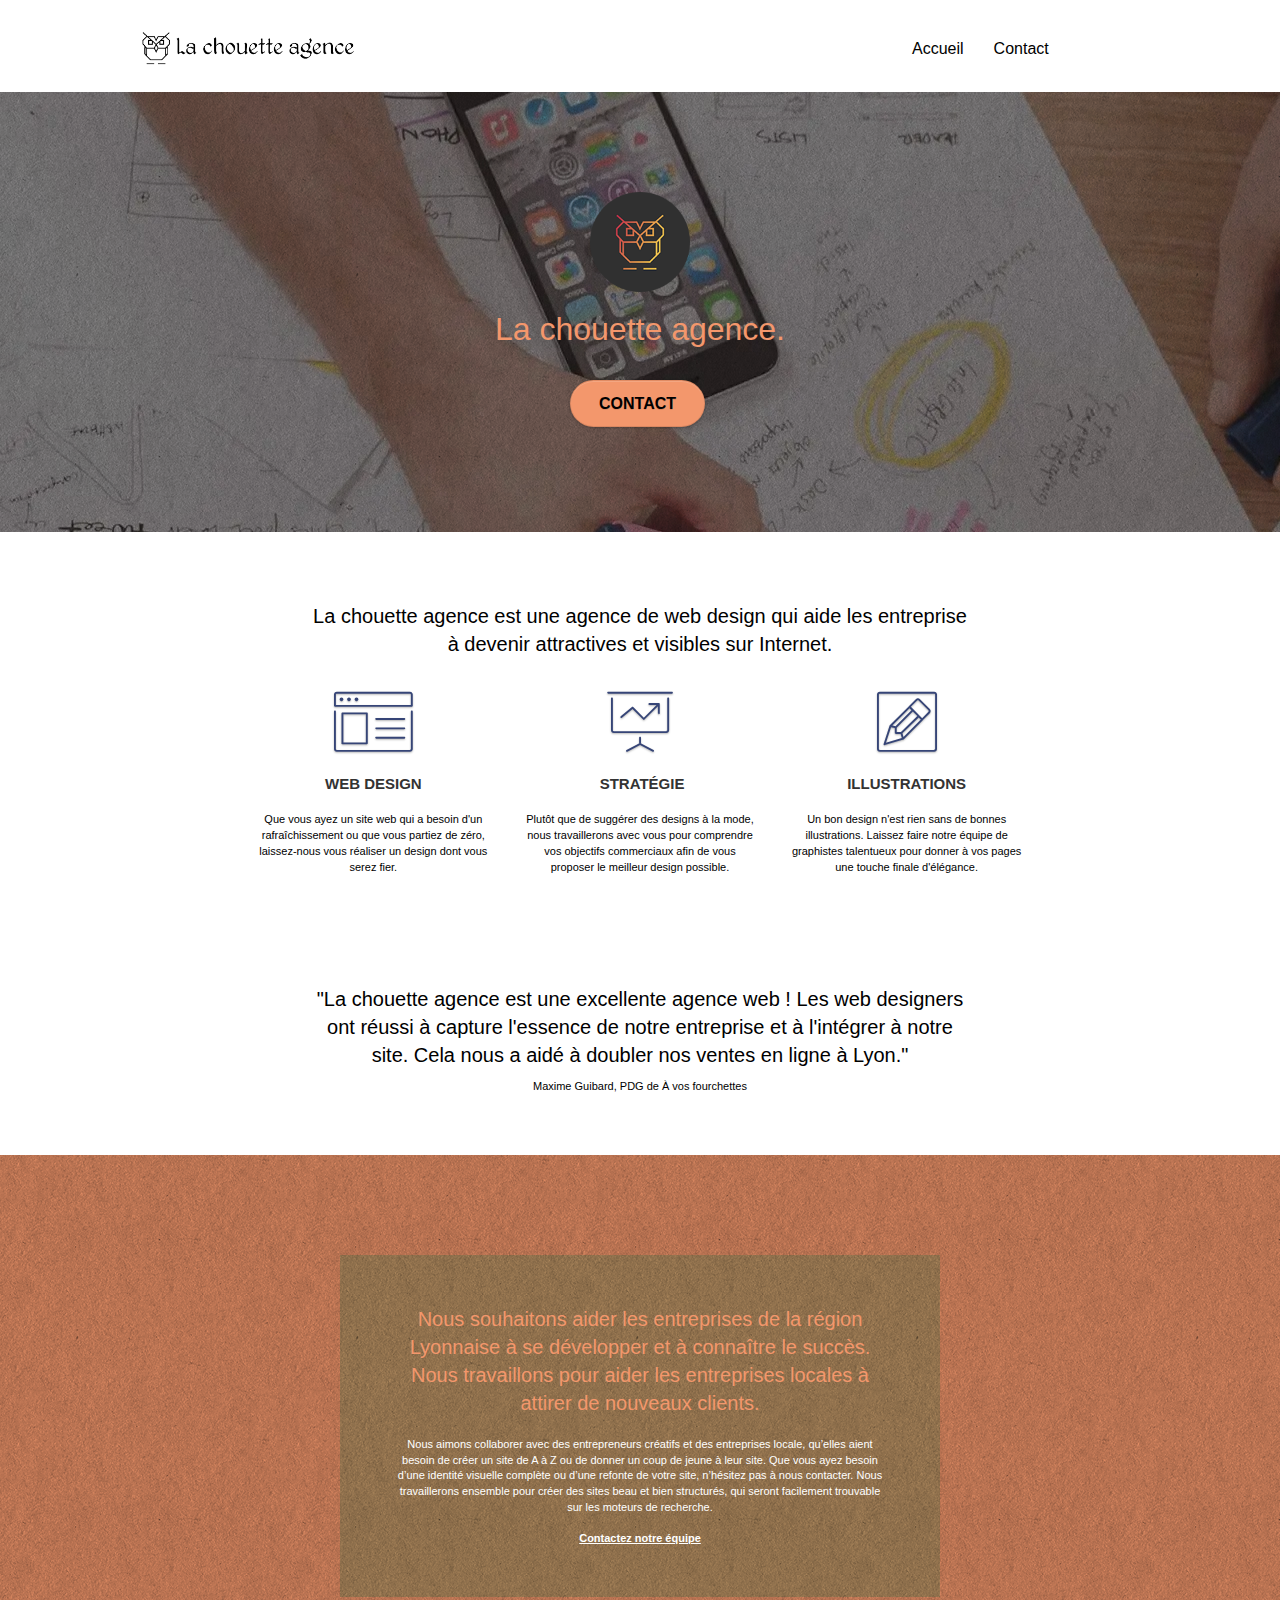
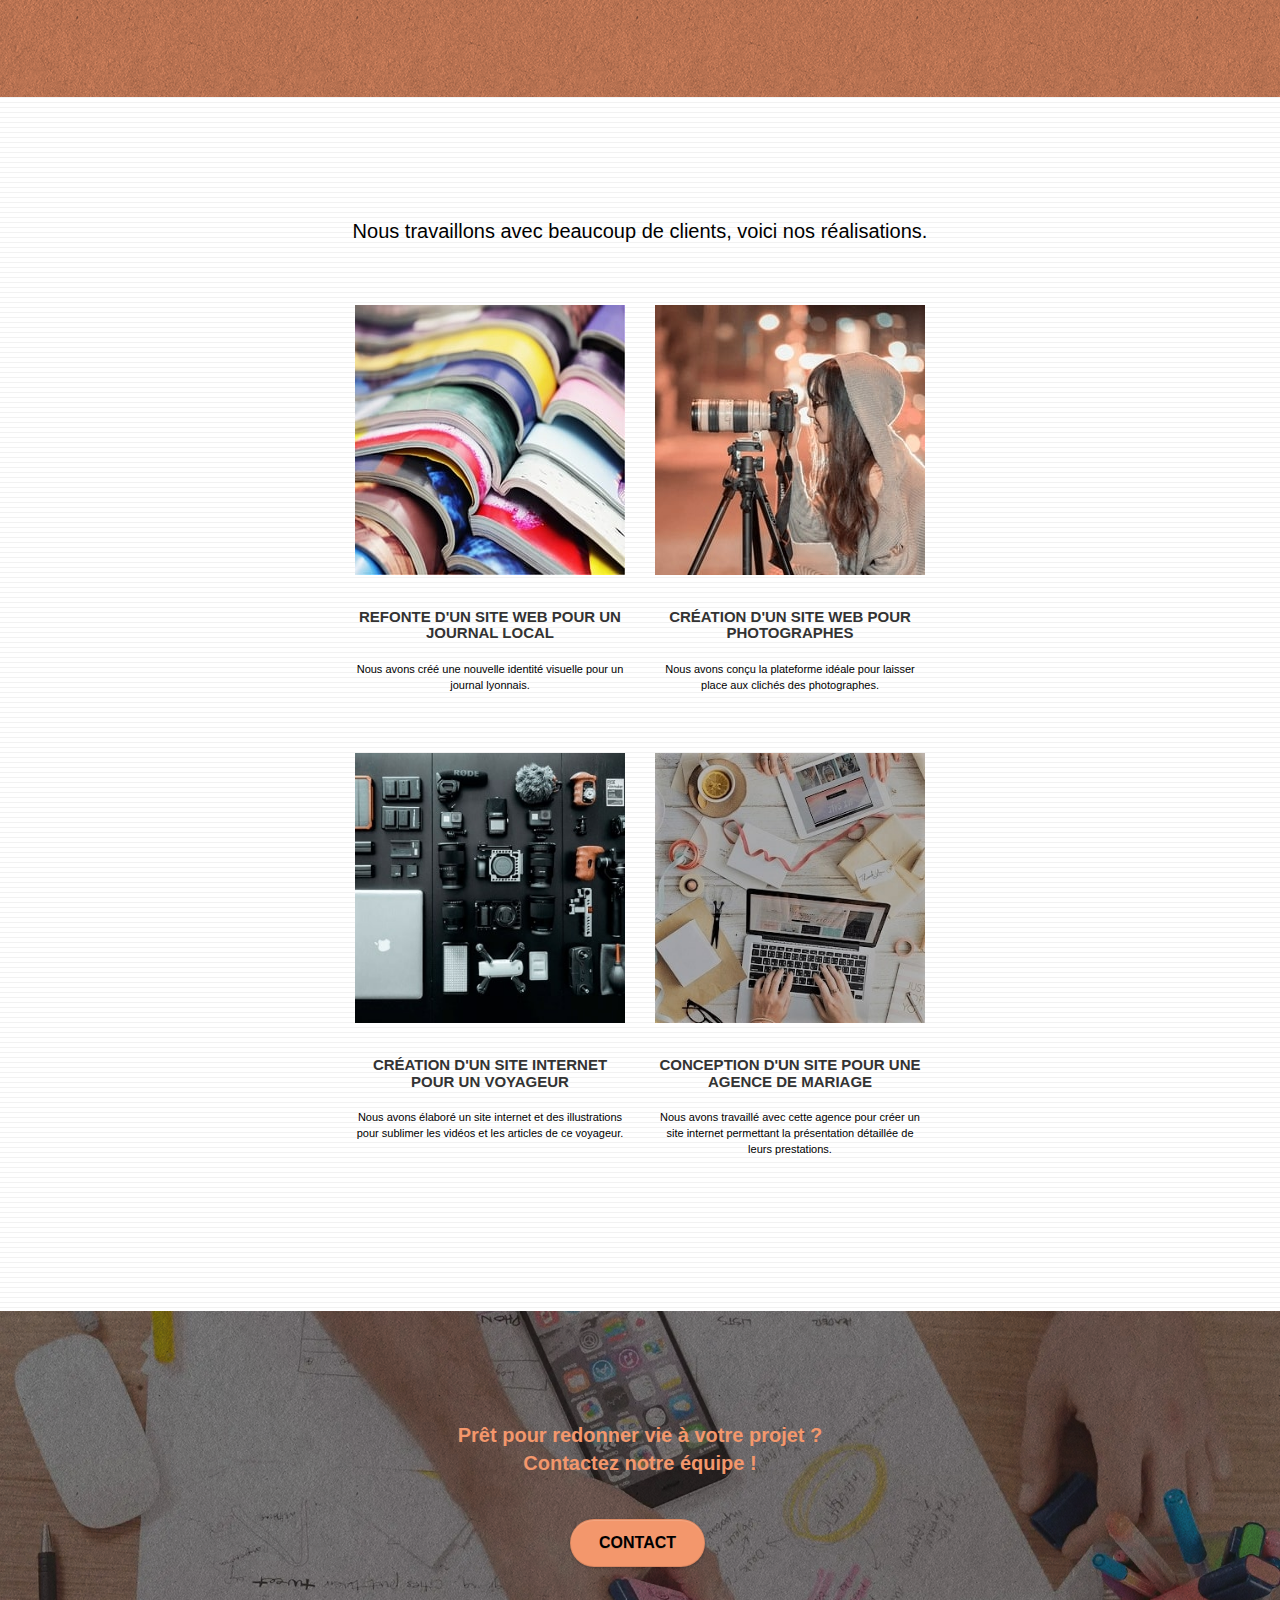
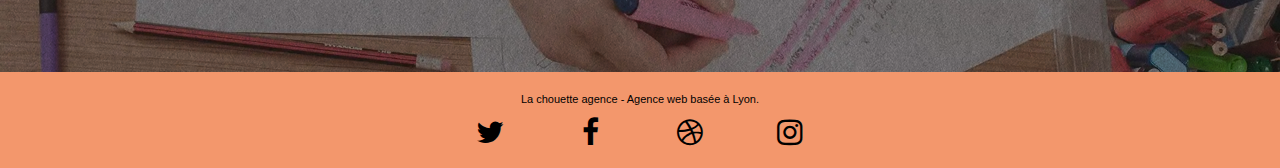
<file: index.html>
<!doctype html>
<html lang="fr">
<head>
    <meta charset="utf-8">
    <meta name="description" content="La Chouette Agence - Agence de web desgin basé à Lyon">
    <meta name="viewport" content="width=device-width, initial-scale=1.0, viewport-fit=cover">
    <link rel="shortcut icon" type="image/png" href="favicon.jpg">
    
	<link rel="stylesheet" type="text/css" href="./css/bootstrap.css">
	<link rel="stylesheet" type="text/css" href="style.min.css">
	<link rel="stylesheet" type="text/css" href="./css/font-awesome.css">
	<link rel="stylesheet" type="text/css" href="./css/et-line.css">
	
    
	<script src="./js/jquery-2.1.0.js" defer></script>
	<script src="./js/bootstrap.js" defer></script>
	<script src="./js/blocs.js" defer></script>
	<script src="./js/jquery.touchSwipe.js" defer></script>
	<script src="./js/gmaps.js" defer></script>

    <title>La Chouette Agence/Accueil</title>

    
<!-- Analytics -->
 
<!-- Analytics END -->
    
</head>
<body>
<!-- Principal conteneur -->
<div class="page-container">
    
<!-- bloc-0 -->
<header>
<div class="bloc bgc-white l-bloc " id="bloc-0">
	<div class="container bloc-sm">

		<nav class="navbar row">
			<div class="navbar-header">
				<a class="navbar-brand" href="index.html"><img src="img/la-chouette-agence.png" alt="paris web design logo agence web meilleure agence" height="40" /></a>
				<button aria-label="menu" id="nav-toggle" type="button" class="ui-navbar-toggle navbar-toggle" data-toggle="collapse" data-target=".navbar-1">
					<span class="sr-only">Toggle navigation</span><span class="icon-bar"></span><span class="icon-bar"></span><span class="icon-bar"></span>
				</button>
			</div>
			<div class="collapse navbar-collapse navbar-1 special-dropdown-nav">
				<ul class="site-navigation nav navbar-nav">
					<li>
						<a href="index.html">Accueil</a>
					</li>
					<li>
					</li>
					<li>
						<a href="page2.html">Contact</a>
					</li>
				</ul>
			</div>
		</nav>
	</div>
</div>
</header>
<!-- bloc-0 END -->

<main>
<!-- bloc-1-presentation -->
<div class="bloc bgc-dark-slate-blue bg-banniere d-bloc bg-t-edge bloc-bg-texture texture-paper b-parallax" id="bloc-1-hero">
	<div class="container bloc-lg">
		<div class="row tight-width-whitespace">
			<div class="col-sm-12">
				<img src="img/logo.png" class="center-block image-resize-mode" width="100" alt="La chouette agence, agence web paris, création logo paris" />
				<h1 class="text-center hero-bloc-text tc-white ">
					La chouette agence.
				</h1>
				<div class="text-center">
					<a href="page2.html" class="btn btn-lg btn-clean btn-rd cta-hero btn-atomic-tangerine" id="cta-hero">Contact</a>
				</div>
			</div>
		</div>
	</div>
</div>
<!-- bloc-1-presentation END -->

<!-- bloc-2-services -->
<div class="bloc bgc-white l-bloc" id="bloc-2-services">
	<div class="container bloc-md">
		<div class="row">
			<div class="col-sm-12 text-center">
				<h2>La chouette agence est une agence de web design qui aide les entreprise<br> à devenir attractives et visibles sur Internet.</h2>
			</div>
		</div>
		<div class="row voffset-lg med-width-whitespace">
			<div class="col-sm-4">
				<div class="text-center">
					<span class="et-icon-browser sm-shadow icon-dark-slate-blue icons icon-lg"></span>
				</div>
				<h3 class="mg-md text-center">
					Web design
				</h3>
				<p class="text-center ">
					Que vous ayez un site web qui a besoin d'un rafraîchissement ou que vous partiez de zéro, laissez-nous vous réaliser un design dont vous serez fier.
				</p>
			</div>
			<div class="col-sm-4">
				<div class="text-center">
					<span class="et-icon-presentation sm-shadow icon-dark-slate-blue icons icon-lg"></span>
				</div>
				<h3 class="mg-md text-center">
					&nbsp;Stratégie
				</h3>
				<p class="text-center ">
					Plutôt que de suggérer des designs à la mode, nous travaillerons avec vous pour comprendre vos objectifs commerciaux afin de vous proposer le meilleur design possible.<br>
				</p>
			</div>
			<div class="col-sm-4">
				<div class="text-center">
					<span class="et-icon-edit sm-shadow icon-dark-slate-blue icons icon-lg"></span>
				</div>
				<h3 class="mg-md text-center">
					Illustrations
				</h3>
				<p class="text-center ">
					Un bon design n'est rien sans de bonnes illustrations. Laissez faire notre équipe de graphistes talentueux pour donner à vos pages une touche finale d'élégance.
				</p>
			</div>
		</div>
		<div class="row voffset-lg voffset">
			<div class="col-xs-12 col-md-8 col-md-offset-2 text-center">
				<h2>"La chouette agence est une excellente agence web !
					Les web designers ont réussi à capture l'essence de
					notre entreprise et à l'intégrer à notre site.
					Cela nous a aidé à doubler nos ventes en ligne à Lyon."</h2>
				<p>Maxime Guibard, PDG de À vos fourchettes</p>
			</div>
		</div>
	</div>
</div>
<!-- bloc-2-services END -->

<!-- bloc-3-what-i-do -->
<div class="bloc tc-white bgc-atomic-tangerine bg-presentation d-bloc bloc-bg-texture texture-paper b-parallax" id="bloc-3-what-i-do">
	<div class="container bloc-lg">
		<div class="row tight-width-whitespace black-background">
			<div class="col-sm-12">
				<h2 class="mg-md text-center tc-white">
					Nous souhaitons aider les entreprises de la région Lyonnaise à se développer et à connaître le succès. Nous travaillons pour aider les entreprises locales à attirer de nouveaux clients.
				</h2>
				<p class="text-center white">
					Nous aimons collaborer avec des entrepreneurs créatifs et des entreprises locale, qu’elles aient besoin de créer un site de A à Z ou de donner un coup de jeune à leur site. Que vous ayez besoin d’une identité visuelle complète ou d’une refonte de votre site, n’hésitez pas à nous contacter. Nous travaillerons ensemble pour créer des sites beau et bien structurés, qui seront facilement trouvable sur les moteurs de recherche. <br><br><a class="ltc-white bold-link" href="page2.html">Contactez notre équipe</a><br>
				</p>
			</div>
		</div>
	</div>
</div>
<!-- bloc-3-what-i-do END -->

<!-- bloc-4-portfolio -->
<div class="bloc bgc-white bg-lines-h2-bg bg-repeat l-bloc" id="bloc-4-portfolio">
	<div class="container bloc-lg">
		<div class="row">
			<div class="col-sm-12 text-center">
				<h2>Nous travaillons avec beaucoup de clients, voici nos réalisations.</h2>
			</div>
		</div>
		<div class="row tight-width-whitespace portfolio-row">
			<div class="col-sm-6">
				<a href="#" data-lightbox="img/1.jpg" data-gallery-id="gallery-1" data-caption="Refonte d'un site web pour un journal local" data-frame="snapshot-lb"><img src="img/1.jpg" alt="Visuel de couvertures de journaux." class="img-responsive portfolio-thumb" /></a>
				<h3 class="mg-md text-center">
					Refonte d'un site web pour un journal local
				</h3>
				<p class="text-center">
					Nous avons créé une nouvelle identité visuelle pour un journal lyonnais.
				</p>
			</div>
			<div class="col-sm-6">
				<a href="#" data-lightbox="img/2.jpg" data-gallery-id="gallery-1" data-caption="Création d'un site web pour photographes" data-frame="snapshot-lb"><img src="img/2.jpg" class="img-responsive portfolio-thumb" alt="Visuel d'une femme en train de photographer de nuit." /></a>
				<h3 class="mg-md text-center">
					Création d'un site web pour photographes
				</h3>
				<p class="text-center">
					Nous avons conçu la plateforme idéale pour laisser place aux clichés des photographes.
				</p>
			</div>
		</div>
		<div class="row tight-width-whitespace portfolio-row">
			<div class="col-sm-6">
				<a href="#" data-lightbox="img/3.jpg" data-gallery-id="gallery-1" data-caption="Création d'un site internet pour un voyageur" data-frame="snapshot-lb"><img src="img/3.jpg" class="img-responsive portfolio-thumb" alt="Visuel de l'ensemble de l'équipement d'un voyageur."/></a>
				<h3 class="mg-md text-center">
					Création d'un site internet pour un voyageur
				</h3>
				<p class="text-center">
					Nous avons élaboré un site internet et des illustrations pour sublimer les vidéos et les articles de ce voyageur.
				</p>
			</div>
			<div class="col-sm-6">
				<a href="#" data-lightbox="img/4.jpg" data-gallery-id="gallery-1" data-caption="Conception d'un site pour une agence de mariage" data-frame="snapshot-lb"><img src="img/4.jpg" class="img-responsive portfolio-thumb" alt="Visuel d'une table de travail avec un ordinateur portable." /></a>
				<h3 class="mg-md text-center">
					Conception d'un site pour une agence de mariage
				</h3>
				<p class="text-center">
					Nous avons travaillé avec cette agence pour créer un site internet permettant la présentation détaillée de leurs prestations.
				</p>
			</div>
		</div>
	</div>
</div>
<!-- bloc-4-portfolio END -->

<!-- bloc-5-cta -->
<div class="bloc bgc-dark-slate-blue bg-banniere d-bloc bloc-bg-texture texture-paper" id="bloc-5-cta">
	<div class="container bloc-lg">
		<div class="row">
			<div class="col-sm-12 text-center">
				<h2 class="mg-md text-center tc-white">
					Prêt pour redonner vie à votre projet ?<br> Contactez notre équipe !
				</h2>
				<a href="page2.html" class="btn btn-atomic-tangerine btn-clean btn-rd btn-lg cta-hero">Contact</a>
			</div>
		</div>
	</div>
</div>
<!-- bloc-5-cta END -->
</main>

<!-- Footer - bloc-8 -->
<footer>
<div class="bloc bgc-atomic-tangerine d-bloc" id="bloc-8">
	<div class="container bloc-sm">
		<div class="row">
			<div class="col-sm-12">
				<p class="text-center black">
					La chouette agence - Agence web basée à Lyon.<br>
				</p>
				<div class="row row-no-gutters social">
					<div class="col-sm-3">
						<div class="text-center">
							<a class="social" aria-label="twitter" href="https://twitter.com/?lang=en"><span class="fa fa-twitter icon-md"></span></a>
						</div>
					</div>
					<div class="col-sm-3">
						<div class="text-center">
							<a class="social" aria-label="facebook" href="https://www.facebook.com/"><span class="fa fa-facebook icon-md"></span></a>
						</div>
					</div>
					<div class="col-sm-3">
						<div class="text-center">
							<a class="social" aria-label="dribbble" href="https://dribbble.com/"><span class="fa fa-dribbble icon-md"></span></a>
						</div>
					</div>
					<div class="col-sm-3">
						<div class="text-center">
							<a class="social" aria-label="instagram" href="https://www.instagram.com/"><span class="fa fa-instagram icon-md"></span></a>
						</div>
					</div>
			</div>
		</div>
	</div>
</div>
</div>
</footer>
<!-- Footer - bloc-8 END -->

</div>
<!-- Principal conteneur END -->
    

</body>
</html>
</file>
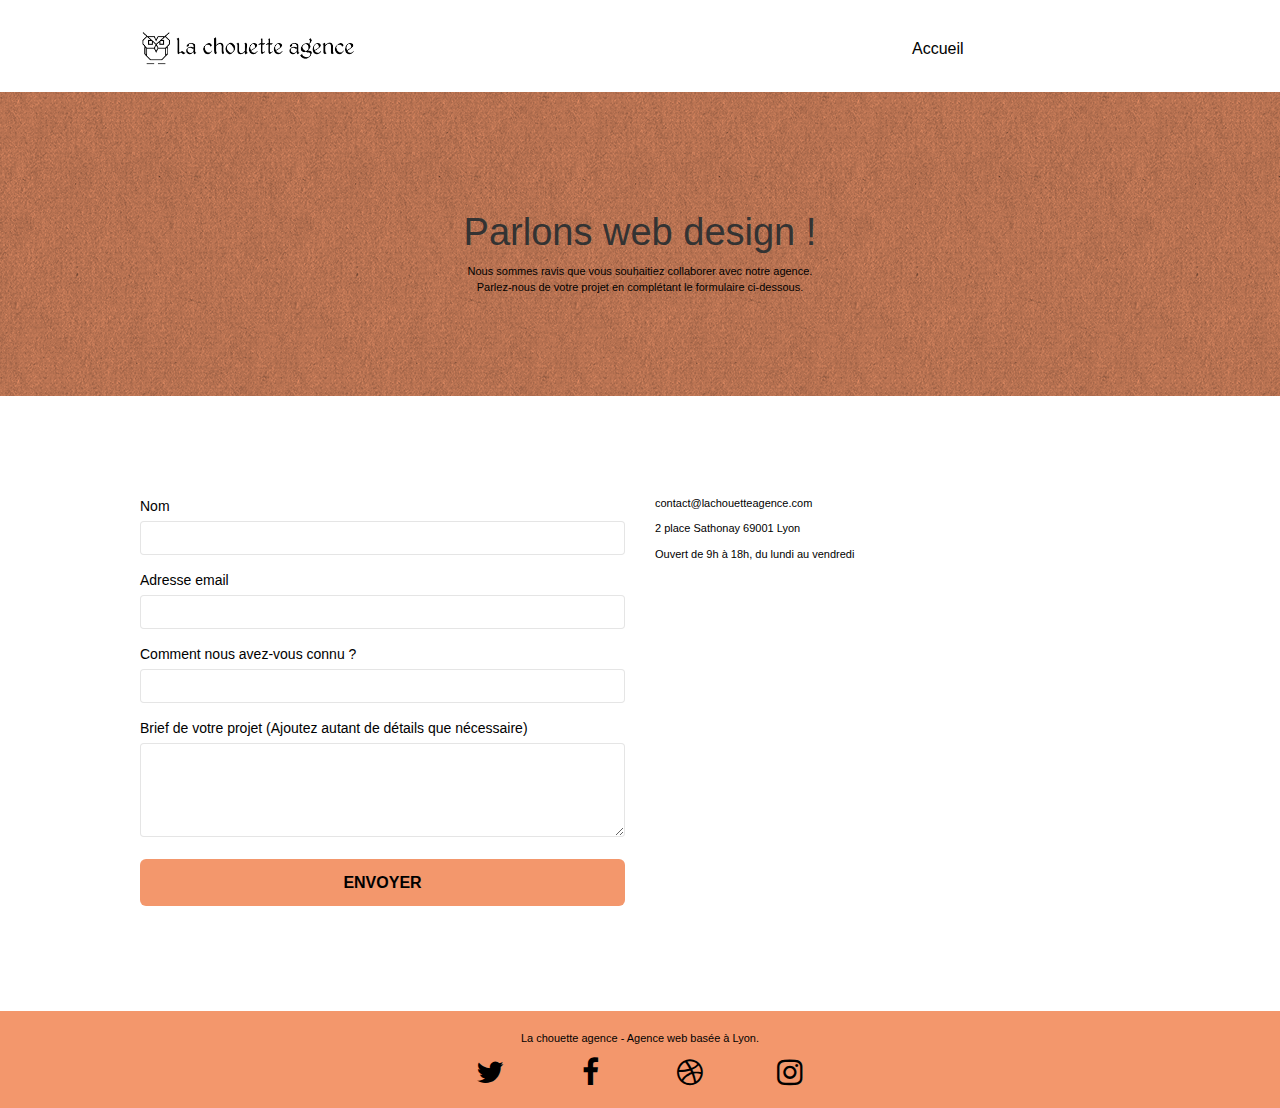
<file: page2.html>
<!doctype html>
<html lang="fr">
<head>
    <meta charset="utf-8">
    <meta name="description" content="La Chouette Agence - Contact">
    <meta name="viewport" content="width=device-width, initial-scale=1.0, viewport-fit=cover">
    <link rel="shortcut icon" type="image/png" href="favicon.jpg">
    
	<link rel="stylesheet" type="text/css" href="./css/bootstrap.css">
	<link rel="stylesheet" type="text/css" href="style.min.css">
	<link rel="stylesheet" type="text/css" href="./css/font-awesome.css">
	<link rel="stylesheet" type="text/css" href="./css/et-line.css">
	
    
	<script src="./js/jquery-2.1.0.js"></script>
	<script src="./js/bootstrap.js"></script>
	<script src="./js/blocs.js"></script>
	<script src="./js/jqBootstrapValidation.js"></script>
	<script src="./js/formHandler.js"></script>
    <title>Contact</title>

    
<!-- Analytics -->
 
<!-- Analytics END -->
    
</head>
<body>
<!-- Principal conteneur -->
<div class="page-container">
    
<!-- bloc-0 -->
<header>
<div class="bloc bgc-white l-bloc " id="bloc-0">
	<div class="container bloc-sm">
		<nav class="navbar row">
			<div class="navbar-header">
				<a class="navbar-brand" href="index.html"><img src="img/la-chouette-agence.png" alt="atlanta web design logo" height="40" /></a>
				<button aria-label="menu" id="nav-toggle" type="button" class="ui-navbar-toggle navbar-toggle" data-toggle="collapse" data-target=".navbar-1">
					<span class="sr-only">Toggle navigation</span><span class="icon-bar"></span><span class="icon-bar"></span><span class="icon-bar"></span>
				</button>
			</div>
			<div class="collapse navbar-collapse navbar-1 special-dropdown-nav">
				<ul class="site-navigation nav navbar-nav">
					<li>
						<a href="index.html">Accueil</a>
					</li>
				</ul>
			</div>
		</nav>
	</div>
</div>
</header>
<!-- bloc-0 END -->

<main>
<!-- bloc-6 -->
<div class="bloc bg-dots-bg bg-repeat bgc-atomic-tangerine d-bloc bloc-bg-texture texture-paper" id="bloc-6">
	<div class="container bloc-lg">
		<div class="row">
			<div class="col-sm-12">
				<h1 class="text-center hero-bloc-text tc-black">
					Parlons web design !
				</h1>
				<p class="text-center mg-lg tc-black tight-width-whitespace">
					Nous sommes ravis que vous souhaitiez collaborer avec notre agence.<br>
					Parlez-nous de votre projet en complétant le formulaire ci-dessous.
				</p>
			</div>
		</div>
	</div>
</div>
<!-- bloc-6 END -->

<!-- bloc-7 -->
<div class="bloc bgc-white l-bloc" id="bloc-7">
	<div class="container bloc-lg">
		<div class="row">
			<div class="col-sm-6">
				<form id="form_1">
					<div class="form-group">
						<label for="name">
							Nom
						</label>
						<input id="name" class="form-control" required />
					</div>
					<div class="form-group">
						<label for="email">
							Adresse email
						</label>
						<input id="email" class="form-control" type="email" required />
					</div>
					<div class="form-group">
						<label for="input_504">
							Comment nous avez-vous connu ?
						</label>
						<input class="form-control" type="email" required id="input_504" />
					</div>
					<div class="form-group">
						<label for="message">
							Brief de votre projet (Ajoutez autant de détails que nécessaire)
						</label><textarea id="message" class="form-control" rows="4" cols="50" required></textarea>
					</div> 
					<button class="bloc-button btn btn-lg btn-block cta-hero btn-atomic-tangerine" type="submit">
						Envoyer
					</button>
				</form>
			</div>
			<div class="col-sm-6">
				<p><a href="mailto:contact@lachouetteagence.com">contact@lachouetteagence.com</a></p>
				<p>2 place Sathonay 69001 Lyon</p>
				<p>Ouvert de 9h à 18h, du lundi au vendredi</p>
			</div>
		</div>
	</div>
</div>
<!-- bloc-7 END -->
</main>

<!-- ScrollToTop Button -->
<a aria-label="Remonter haut page" class="bloc-button btn btn-d scrollToTop" onclick="scrollToTarget('1')"><span class="fa fa-chevron-up"></span></a>
<!-- ScrollToTop Button END-->

<!-- Footer - bloc-8 -->
<footer>
<div class="bloc bgc-atomic-tangerine d-bloc" id="bloc-8">
	<div class="container bloc-sm">
		<div class="row">
			<div class="col-sm-12">
				<p class="text-center black">
					La chouette agence - Agence web basée à Lyon.<br>
				</p>
				<div class="row row-no-gutters social">
					<div class="col-sm-3">
						<div class="text-center">
							<a class="social" aria-label="twitter" href="https://twitter.com/?lang=en"><span class="fa fa-twitter icon-md"></span></a>
						</div>
					</div>
					<div class="col-sm-3">
						<div class="text-center">
							<a class="social" aria-label="facebook" href="https://www.facebook.com/"><span class="fa fa-facebook icon-md"></span></a>
						</div>
					</div>
					<div class="col-sm-3">
						<div class="text-center">
							<a class="social" aria-label="dribbble" href="https://dribbble.com/"><span class="fa fa-dribbble icon-md"></span></a>
						</div>
					</div>
					<div class="col-sm-3">
						<div class="text-center">
							<a class="social" aria-label="instagram" href="https://www.instagram.com/"><span class="fa fa-instagram icon-md"></span></a>
						</div>
					</div>
				</div>
			</div>
		</div>
	</div>
</div>
</footer>
<!-- Footer - bloc-8 END -->

</div>
<!-- Principal conteneur END -->
    

</body>
</html>
</file>
<file: css/et-line.css>
@font-face {
    font-family: et-line;
    src: url(../fonts/et-line.eot);
    src: url(../fonts/et-line.eot?#iefix) format('embedded-opentype'), url(../fonts/et-line.woff) format('woff'), url(../fonts/et-line.ttf) format('truetype'), url(../fonts/et-line.svg#et-line) format('svg');
    font-weight: 400;
    font-style: normal;
    font-display: swap;
}

.et-icon-adjustments,
.et-icon-alarmclock,
.et-icon-anchor,
.et-icon-aperture,
.et-icon-attachment,
.et-icon-bargraph,
.et-icon-basket,
.et-icon-beaker,
.et-icon-bike,
.et-icon-book-open,
.et-icon-briefcase,
.et-icon-browser,
.et-icon-calendar,
.et-icon-camera,
.et-icon-caution,
.et-icon-chat,
.et-icon-circle-compass,
.et-icon-clipboard,
.et-icon-clock,
.et-icon-cloud,
.et-icon-compass,
.et-icon-desktop,
.et-icon-dial,
.et-icon-document,
.et-icon-documents,
.et-icon-download,
.et-icon-dribbble,
.et-icon-edit,
.et-icon-envelope,
.et-icon-expand,
.et-icon-facebook,
.et-icon-flag,
.et-icon-focus,
.et-icon-gears,
.et-icon-genius,
.et-icon-gift,
.et-icon-global,
.et-icon-globe,
.et-icon-googleplus,
.et-icon-grid,
.et-icon-happy,
.et-icon-hazardous,
.et-icon-heart,
.et-icon-hotairballoon,
.et-icon-hourglass,
.et-icon-key,
.et-icon-laptop,
.et-icon-layers,
.et-icon-lifesaver,
.et-icon-lightbulb,
.et-icon-linegraph,
.et-icon-linkedin,
.et-icon-lock,
.et-icon-magnifying-glass,
.et-icon-map,
.et-icon-map-pin,
.et-icon-megaphone,
.et-icon-mic,
.et-icon-mobile,
.et-icon-newspaper,
.et-icon-notebook,
.et-icon-paintbrush,
.et-icon-paperclip,
.et-icon-pencil,
.et-icon-phone,
.et-icon-picture,
.et-icon-pictures,
.et-icon-piechart,
.et-icon-presentation,
.et-icon-pricetags,
.et-icon-printer,
.et-icon-profile-female,
.et-icon-profile-male,
.et-icon-puzzle,
.et-icon-quote,
.et-icon-recycle,
.et-icon-refresh,
.et-icon-ribbon,
.et-icon-rss,
.et-icon-sad,
.et-icon-scissors,
.et-icon-scope,
.et-icon-search,
.et-icon-shield,
.et-icon-speedometer,
.et-icon-strategy,
.et-icon-streetsign,
.et-icon-tablet,
.et-icon-target,
.et-icon-telescope,
.et-icon-toolbox,
.et-icon-tools,
.et-icon-tools-2,
.et-icon-trophy,
.et-icon-tumblr,
.et-icon-twitter,
.et-icon-upload,
.et-icon-video,
.et-icon-wallet,
.et-icon-wine {
    font-family: et-line;
    speak-as: none;
    font-style: normal;
    font-weight: 400;
    font-variant: normal;
    text-transform: none;
    line-height: 1;
    -webkit-font-smoothing: antialiased;
    -moz-osx-font-smoothing: grayscale;
    display: inline-block
}

.et-icon-mobile:before {
    content: "\e000"
}

.et-icon-laptop:before {
    content: "\e001"
}

.et-icon-desktop:before {
    content: "\e002"
}

.et-icon-tablet:before {
    content: "\e003"
}

.et-icon-phone:before {
    content: "\e004"
}

.et-icon-document:before {
    content: "\e005"
}

.et-icon-documents:before {
    content: "\e006"
}

.et-icon-search:before {
    content: "\e007"
}

.et-icon-clipboard:before {
    content: "\e008"
}

.et-icon-newspaper:before {
    content: "\e009"
}

.et-icon-notebook:before {
    content: "\e00a"
}

.et-icon-book-open:before {
    content: "\e00b"
}

.et-icon-browser:before {
    content: "\e00c"
}

.et-icon-calendar:before {
    content: "\e00d"
}

.et-icon-presentation:before {
    content: "\e00e"
}

.et-icon-picture:before {
    content: "\e00f"
}

.et-icon-pictures:before {
    content: "\e010"
}

.et-icon-video:before {
    content: "\e011"
}

.et-icon-camera:before {
    content: "\e012"
}

.et-icon-printer:before {
    content: "\e013"
}

.et-icon-toolbox:before {
    content: "\e014"
}

.et-icon-briefcase:before {
    content: "\e015"
}

.et-icon-wallet:before {
    content: "\e016"
}

.et-icon-gift:before {
    content: "\e017"
}

.et-icon-bargraph:before {
    content: "\e018"
}

.et-icon-grid:before {
    content: "\e019"
}

.et-icon-expand:before {
    content: "\e01a"
}

.et-icon-focus:before {
    content: "\e01b"
}

.et-icon-edit:before {
    content: "\e01c"
}

.et-icon-adjustments:before {
    content: "\e01d"
}

.et-icon-ribbon:before {
    content: "\e01e"
}

.et-icon-hourglass:before {
    content: "\e01f"
}

.et-icon-lock:before {
    content: "\e020"
}

.et-icon-megaphone:before {
    content: "\e021"
}

.et-icon-shield:before {
    content: "\e022"
}

.et-icon-trophy:before {
    content: "\e023"
}

.et-icon-flag:before {
    content: "\e024"
}

.et-icon-map:before {
    content: "\e025"
}

.et-icon-puzzle:before {
    content: "\e026"
}

.et-icon-basket:before {
    content: "\e027"
}

.et-icon-envelope:before {
    content: "\e028"
}

.et-icon-streetsign:before {
    content: "\e029"
}

.et-icon-telescope:before {
    content: "\e02a"
}

.et-icon-gears:before {
    content: "\e02b"
}

.et-icon-key:before {
    content: "\e02c"
}

.et-icon-paperclip:before {
    content: "\e02d"
}

.et-icon-attachment:before {
    content: "\e02e"
}

.et-icon-pricetags:before {
    content: "\e02f"
}

.et-icon-lightbulb:before {
    content: "\e030"
}

.et-icon-layers:before {
    content: "\e031"
}

.et-icon-pencil:before {
    content: "\e032"
}

.et-icon-tools:before {
    content: "\e033"
}

.et-icon-tools-2:before {
    content: "\e034"
}

.et-icon-scissors:before {
    content: "\e035"
}

.et-icon-paintbrush:before {
    content: "\e036"
}

.et-icon-magnifying-glass:before {
    content: "\e037"
}

.et-icon-circle-compass:before {
    content: "\e038"
}

.et-icon-linegraph:before {
    content: "\e039"
}

.et-icon-mic:before {
    content: "\e03a"
}

.et-icon-strategy:before {
    content: "\e03b"
}

.et-icon-beaker:before {
    content: "\e03c"
}

.et-icon-caution:before {
    content: "\e03d"
}

.et-icon-recycle:before {
    content: "\e03e"
}

.et-icon-anchor:before {
    content: "\e03f"
}

.et-icon-profile-male:before {
    content: "\e040"
}

.et-icon-profile-female:before {
    content: "\e041"
}

.et-icon-bike:before {
    content: "\e042"
}

.et-icon-wine:before {
    content: "\e043"
}

.et-icon-hotairballoon:before {
    content: "\e044"
}

.et-icon-globe:before {
    content: "\e045"
}

.et-icon-genius:before {
    content: "\e046"
}

.et-icon-map-pin:before {
    content: "\e047"
}

.et-icon-dial:before {
    content: "\e048"
}

.et-icon-chat:before {
    content: "\e049"
}

.et-icon-heart:before {
    content: "\e04a"
}

.et-icon-cloud:before {
    content: "\e04b"
}

.et-icon-upload:before {
    content: "\e04c"
}

.et-icon-download:before {
    content: "\e04d"
}

.et-icon-target:before {
    content: "\e04e"
}

.et-icon-hazardous:before {
    content: "\e04f"
}

.et-icon-piechart:before {
    content: "\e050"
}

.et-icon-speedometer:before {
    content: "\e051"
}

.et-icon-global:before {
    content: "\e052"
}

.et-icon-compass:before {
    content: "\e053"
}

.et-icon-lifesaver:before {
    content: "\e054"
}

.et-icon-clock:before {
    content: "\e055"
}

.et-icon-aperture:before {
    content: "\e056"
}

.et-icon-quote:before {
    content: "\e057"
}

.et-icon-scope:before {
    content: "\e058"
}

.et-icon-alarmclock:before {
    content: "\e059"
}

.et-icon-refresh:before {
    content: "\e05a"
}

.et-icon-happy:before {
    content: "\e05b"
}

.et-icon-sad:before {
    content: "\e05c"
}

.et-icon-facebook:before {
    content: "\e05d"
}

.et-icon-twitter:before {
    content: "\e05e"
}

.et-icon-googleplus:before {
    content: "\e05f"
}

.et-icon-rss:before {
    content: "\e060"
}

.et-icon-tumblr:before {
    content: "\e061"
}

.et-icon-linkedin:before {
    content: "\e062"
}

.et-icon-dribbble:before {
    content: "\e063"
}
</file>
<file: style.min.css>
body{margin:0;padding:0;background:#fff;overflow-x:hidden;-webkit-font-smoothing:antialiased;-moz-osx-font-smoothing:grayscale}a,button{transition:all .3s ease-in-out;outline:0!important}a:hover{text-decoration:none;font-weight:700;cursor:pointer}#page-loading-blocs-notifaction{position:fixed;top:0;bottom:0;width:100%;z-index:100000;background:#fff url(img/pageload-spinner.gif) no-repeat center center}.bloc{width:100%;clear:both;background:50% 50% no-repeat;padding:0 50px;-webkit-background-size:cover;-moz-background-size:cover;-o-background-size:cover;background-size:cover;position:relative}.bloc .container{padding-left:0;padding-right:0}.bloc-lg{padding:100px 50px}.bloc-md{padding:50px}.bloc-sm{padding:20px 50px}.bg-b-edge,.bg-bl-edge,.bg-br-edge,.bg-center,.bg-l-edge,.bg-r-edge,.bg-repeat,.bg-t-edge,.bg-tl-edge,.bg-tr-edge{-webkit-background-size:auto!important;-moz-background-size:auto!important;-o-background-size:auto!important;background-size:auto!important}.bg-repeat{background:repeat}.bg-t-edge{background:top no-repeat}.bloc-bg-texture::before{content:"";background-size:2px 2px;position:absolute;top:0;bottom:0;left:0;right:0}.texture-paper::before{background:url(img/texture-paper.webp);background-size:280px 280px}.b-parallax{background-attachment:fixed}.d-bloc{color:rgba(255,255,255,.7)}.d-bloc button:hover{color:rgba(255,255,255,.9)}.d-bloc .icon-round,.d-bloc .icon-rounded,.d-bloc .icon-semi-rounded-a,.d-bloc .icon-semi-rounded-b,.d-bloc .icon-square{border-color:rgba(255,255,255,.9)}.d-bloc .divider-h span{border-color:rgba(255,255,255,.2)}.d-bloc .a-btn,.d-bloc .navbar a,.d-bloc .navbar-brand,.d-bloc h1 a,.d-bloc h2 a,.d-bloc h3 a,.d-bloc h4 a,.d-bloc h5 a,.d-bloc h6 a,.d-bloc p a{color:rgba(255,255,255,.6)}.d-bloc a .icon-lg,.d-bloc a .icon-md,.d-bloc a .icon-sm,.d-bloc a .icon-xl{color:#000}.d-bloc .a-btn:hover,.d-bloc .navbar a:hover,.d-bloc .navbar-brand:hover,.d-bloc a:hover .icon-lg,.d-bloc a:hover .icon-md,.d-bloc a:hover .icon-sm,.d-bloc a:hover .icon-xl,.d-bloc h1 a:hover,.d-bloc h2 a:hover,.d-bloc h3 a:hover,.d-bloc h4 a:hover,.d-bloc h5 a:hover,.d-bloc h6 a:hover,.d-bloc p a:hover{color:#fff}.d-bloc .navbar-toggle .icon-bar{background:#fff}.d-bloc .btn-wire,.d-bloc .btn-wire:hover{color:#fff;border-color:#fff}.d-bloc .panel{color:rgba(0,0,0,.5)}.d-bloc .panel button:hover{color:rgba(0,0,0,.7)}.d-bloc .panel icon{border-color:rgba(0,0,0,.7)}.d-bloc .panel .divider-h span{border-color:rgba(0,0,0,.1)}.d-bloc .panel .a-btn{color:rgba(0,0,0,.6)}.d-bloc .panel .a-btn:hover{color:#000}.d-bloc .panel .btn-wire,.d-bloc .panel .btn-wire:hover{color:rgba(0,0,0,.7);border-color:rgba(0,0,0,.3)}.d-bloc .panel,.l-bloc{color:rgba(0,0,0,.5)}.d-bloc .panel button:hover,.l-bloc button:hover{color:rgba(0,0,0,.7)}.l-bloc .icon-round,.l-bloc .icon-rounded,.l-bloc .icon-semi-rounded-a,.l-bloc .icon-semi-rounded-b,.l-bloc .icon-square{border-color:rgba(0,0,0,.7)}.d-bloc .panel .divider-h span,.l-bloc .divider-h span{border-color:rgba(0,0,0,.1)}.d-bloc .panel .a-btn,.l-bloc .a-btn,.l-bloc .navbar a,.l-bloc .navbar-brand,.l-bloc a .icon-lg,.l-bloc a .icon-md,.l-bloc a .icon-sm,.l-bloc a .icon-xl,.l-bloc h1 a,.l-bloc h2 a,.l-bloc h3 a,.l-bloc h4 a,.l-bloc h5 a,.l-bloc h6 a,.l-bloc p a{color:rgba(0,0,0,.6)}.d-bloc .panel .a-btn:hover,.l-bloc .a-btn:hover,.l-bloc .navbar a:hover,.l-bloc .navbar-brand:hover,.l-bloc a:hover .icon-lg,.l-bloc a:hover .icon-md,.l-bloc a:hover .icon-sm,.l-bloc a:hover .icon-xl,.l-bloc h1 a:hover,.l-bloc h2 a:hover,.l-bloc h3 a:hover,.l-bloc h4 a:hover,.l-bloc h5 a:hover,.l-bloc h6 a:hover,.l-bloc p a:hover{color:#000}.l-bloc .navbar-toggle .icon-bar{color:rgba(0,0,0,.6)}.d-bloc .panel .btn-wire,.d-bloc .panel .btn-wire:hover,.l-bloc .btn-wire,.l-bloc .btn-wire:hover{color:rgba(0,0,0,.7);border-color:rgba(0,0,0,.3)}.voffset{margin-top:30px}.voffset-lg{margin-top:80px}.row-no-gutters{margin-right:0;margin-left:0}.row.row-no-gutters>[class*=" col-"],.row.row-no-gutters>[class^=col-]{padding-right:0;padding-left:0}#bloc-1-hero h1{font-size:32px}.navbar{margin-bottom:0;z-index:1}.navbar-brand{height:auto;padding:3px 15px;font-size:25px;font-weight:400;font-weight:600;line-height:44px}.navbar-brand img{max-height:200px;margin:0 5px 0 0;display:inline}.navbar-brand img[src$=svg]{min-width:100px}.nav-center .navbar-brand img{margin:0}.navbar .nav{padding-top:2px;margin-right:-16px;float:right;z-index:1}.nav>li{float:left;margin-top:4px;font-size:16px}.navbar-nav .open .dropdown-menu>li>a{text-align:inherit}.nav>li a:focus,.nav>li a:hover{background:0 0}.navbar-toggle{margin:10px 10px 0 0;border:0}.navbar-toggle:hover{background:0 0!important}.navbar-toggle .icon-bar{background-color:rgba(0,0,0,.5);width:26px}.nav-invert .navbar .nav{float:left}.nav-invert .navbar-brand,.nav-invert .navbar-header{float:right;position:relative;z-index:2}@media (min-width:768px){.site-navigation{position:absolute;top:50%;left:75%;transform:translate(0,-50%);-webkit-transform:translateY(-50%)}.nav>li .dropdown-menu a,.nav>li .dropdown-menu a:hover{color:#484848}.nav-invert .site-navigation{left:0;right:0}.nav-center{text-align:center}.nav-center .navbar-header{width:100%}.nav-center .nav>li,.nav-center .navbar-brand,.nav-center .navbar-header{float:none;display:inline-block}.nav-center .site-navigation{position:relative;width:100%;right:0;margin-right:0;margin-top:20px}.nav-center.mini-nav .navbar-toggle{float:none;margin:10px auto 0}}.nav>li>.dropdown a{background:0 0!important;display:block;padding:14px 15px}nav .caret{margin:0 5px}.dropdown-menu .dropdown-menu{top:-8px;left:100%}.dropdown-menu .dropmenu-flow-right{top:100%;left:0;margin-left:-1px;border-top-left-radius:0;border-top-right-radius:0}.dropdown-menu .dropdown span{border:4px solid #000;border-top-color:transparent;border-right-color:transparent;border-bottom-color:transparent;margin:6px -5px 0 0!important;float:right}.mg-md{margin-left:auto;margin-right:auto;margin-top:10px;margin-bottom:20px}.mg-lg{margin-top:10px;margin-bottom:40px}#bloc-5-cta h2{font-weight:700}.btn{margin:0 5px 5px 0}.btn.pull-right{margin:0 0 5px 5px}.btn-d,.btn-d:focus,.btn-d:hover{color:#fff;background:rgba(0,0,0,.3)}button{outline:0!important}.btn-rd{border-radius:40px}.btn-clean{border:1px solid rgba(0,0,0,.08);border-bottom-color:rgba(0,0,0,.1);text-shadow:0 1px 0 rgba(0,0,1,.1);box-shadow:0 1px 3px rgba(0,0,1,.25),inset 0 1px 0 0 rgba(255,255,255,.15)}.icon-md{font-size:30px!important}.icon-lg{font-size:60px!important}.sm-shadow{text-shadow:0 1px 2px rgba(0,0,0,.3)}.panel-sq,.panel-sq .panel-footer,.panel-sq .panel-heading{border-radius:0}.panel-rd{border-radius:30px}.panel-rd .panel-heading{border-radius:29px 29px 0 0}.panel-rd .panel-footer{border-radius:0 0 29px 29px}.form-control{border-color:rgba(0,0,0,.1);box-shadow:none}.scrollToTop{width:40px;height:40px;position:fixed;bottom:20px;right:20px;opacity:0;z-index:500;transition:all .3s ease-in-out}.scrollToTop span{margin-top:6px}.showScrollTop{font-size:14px;opacity:1}a[data-lightbox]{position:relative;display:block;text-align:center}a[data-lightbox]:hover::before{content:"+";font-family:HelveticaNeue-Light,"Helvetica Neue Light","Helvetica Neue",Helvetica,Arial;font-size:32px;width:50px;height:50px;margin-left:-25px;border-radius:50%;background:rgba(0,0,0,.6);color:#fff;font-weight:100;z-index:1;position:absolute;top:50%;transform:translateY(-50%);-webkit-transform:translateY(-50%)}a[data-lightbox]:hover img{opacity:.6;-webkit-animation-fill-mode:none;animation-fill-mode:none}#lightbox-modal{display:flex;align-items:center}#lightbox-modal .modal-dialog{width:90%;max-width:900px;margin:0 auto 0}#lightbox-modal .modal-dialog img{max-height:90vh;margin:0 auto}.lightbox-caption{padding:20px;color:#fff;background:rgba(0,0,0,.5);position:absolute;left:15px;right:15px;bottom:5px}.close-lightbox{color:#fff;font-size:30px;position:absolute;top:20px;right:20px;z-index:20;background:rgba(0,0,0,.5);border:none;line-height:30px;padding:0 9px 5px;opacity:.3}.close-lightbox:hover,.next-lightbox:hover,.prev-lightbox:hover{opacity:1;color:#fff}.next-lightbox,.prev-lightbox{font-size:20px;color:rgba(255,255,255,.9);background:rgba(0,0,0,.5);transition:all .2s ease-in-out;position:absolute;top:45%;z-index:1;opacity:.4}.next-lightbox{padding:6px 8px 1px 13px;right:25px}.prev-lightbox{padding:6px 13px 1px 10px;left:25px}.snapshot-lb .modal-body{padding-bottom:45px}.snapshot-lb .lightbox-caption{padding:0;color:rgba(0,0,0,.5);background:0 0}.btn,a,h1,h2,h3,h4,h5,h6,label,p{font-family:helvetica;font-weight:400;color:#000!important}.container{max-width:1000px}.hero-bloc-text{font-size:38px}.hero-bloc-text-sub{font-size:36px}.statement-bloc-text{line-height:26px;font-style:italic;font-size:20px;text-align:center;font-weight:lighter;max-width:520px;margin:auto auto auto auto}p{font-size:11px}@media (max-width:767px){p{font-size:12px}}.tight-width-whitespace{max-width:600px;margin:auto auto auto auto}.h1{font-size:20px;font-family:"Open Sans"}.cta-hero{margin-top:22px;color:#fff!important;text-transform:uppercase;padding:12px 28px 12px 28px;font-size:16px;font-weight:700}.social{max-width:400px;margin:auto auto auto auto}h2{font-size:20px;line-height:1.4em}h3{font-size:15px;text-transform:uppercase;font-weight:700;color:#333!important}.med-width-whitespace{max-width:800px;margin:auto auto auto auto;box-shadow:0 0 0 #000}h1{color:#333!important}h4{color:#333!important}.icons{margin-bottom:14px;margin-top:24px}.white{color:#fff!important}.black{color:#000!important}.portfolio-thumb{margin-bottom:24px}.portfolio-row{margin-bottom:44px;margin-top:50px}.avatar{box-shadow:0 4px 9px rgba(0,0,0,.3)}.black-background{background-color:rgba(165,147,99,.7);padding:40px 40px 40px 40px}.bold-link{font-weight:900;text-decoration:underline!important}.bgc-white{background-color:#fff}.bgc-dark-slate-blue{background-color:#364577}.bgc-atomic-tangerine{background-color:#f3976c}.tc-white{color:#f3976c!important}.btn-atomic-tangerine{background:#f3976c;color:#000!important}.btn-atomic-tangerine:hover{background:#c27956!important;color:#fff!important}.ltc-white{color:#fff!important}.ltc-white:hover{color:#ccc!important}.ltc-atomic-tangerine{color:#f3976c!important}.ltc-atomic-tangerine:hover{color:#c27956!important}.icon-dark-slate-blue{color:#364577!important;border-color:#364577!important}.bg-dots-bg{background-image:url(img/dots-bg.png)}.bg-lines-h2-bg{background-image:url(img/lines-h2-bg.png)}.bg-banniere{background-image:url(img/la-chouette-agence-banniere.webp)}.bg-presentation{background-image:url(img/image-de-presentation.webp)}@media (max-width:1024px){.bloc{padding-left:20px;padding-right:20px}.bloc-tile-2.full-width-bloc .container,.bloc-tile-3.full-width-bloc .container,.bloc-tile-4.full-width-bloc .container,.bloc.full-width-bloc{padding-left:0;padding-right:0}}@media (max-width:992px) and (min-width:768px){.navbar .nav{max-width:80%}.nav-center.navbar .nav{max-width:100%}}@media only screen and (min-width:768px) and (max-width:1024px) and (orientation:landscape){.b-parallax{background-attachment:scroll}}@media only screen and (min-width:1024px) and (max-width:1366px) and (-webkit-min-device-pixel-ratio:1.5){.b-parallax{background-attachment:scroll}}@media (max-width:991px){.container{width:100%}.b-parallax{background-attachment:scroll}#hero-bloc,.page-container{overflow-x:hidden;position:relative}.bloc{padding-left:env(safe-area-inset-left);padding-right:env(safe-area-inset-right)}.bloc-group,.bloc-group .bloc{display:block;width:100%}.bloc-fill-screen .fill-bloc-bottom-edge,.bloc-fill-screen .fill-bloc-top-edge{padding:0 20px;padding-left:constant(safe-area-inset-left);padding-right:constant(safe-area-inset-right)}}@media (max-width:767px){.page-container{overflow-x:hidden;position:relative}#disqus_thread,h1,h2,h3,h4,h5,h6,p{padding-left:10px!important;padding-right:10px!important}.b-parallax{background-attachment:scroll}.navbar .nav{padding-top:0;border-top:1px solid rgba(0,0,0,.2);float:none!important}.navbar.row{margin-left:0;margin-right:0}.site-navigation{position:inherit;transform:none;-webkit-transform:none;-ms-transform:none}.nav>li{margin-top:0;border-bottom:1px solid rgba(0,0,0,.1);background:rgba(0,0,0,.05);text-align:left;padding-left:15px;width:100%}.nav>li:hover{background:rgba(0,0,0,.08)}.dropdown .dropdown a .caret{float:none;margin:5px 0 0 10px!important;border:4px solid #000;border-bottom-color:transparent;border-right-color:transparent;border-left-color:transparent}#hero-bloc .navbar .nav{background:rgba(0,0,0,.8)}#hero-bloc .navbar .nav a{color:rgba(255,255,255,.6)}.hero{padding:50px 0}.hero-nav{left:-1px;right:-1px}.navbar-collapse{padding:0;overflow-x:hidden;-webkit-box-shadow:none;box-shadow:none}.navbar-brand img{max-height:40px;width:auto}.nav-invert .navbar-header{float:none;width:100%}.nav-invert .navbar-toggle{float:left;margin-left:10px}.bloc{padding-left:0;padding-right:0}.bloc-lg,.bloc-xl,.bloc-xxl{padding:40px 0}.bloc-md,.bloc-sm{padding-left:0;padding-right:0}.bloc-fill-screen .fill-bloc-bottom-edge,.bloc-fill-screen .fill-bloc-top-edge,.bloc-tile-2 .container,.bloc-tile-3 .container,.bloc-tile-4 .container{padding-left:0;padding-right:0}.a-block{padding:0 10px}.btn-dwn{display:none}.voffset{margin-top:5px}.voffset-md{margin-top:20px}.voffset-lg{margin-top:30px}form{padding:5px}.close-lightbox{display:inline-block}.blocsapp-device-iphone5{background-size:216px 425px;padding-top:60px;width:216px;height:425px}.blocsapp-device-iphone5 img{width:180px;height:320px}.social{display:flex;flex-direction:row;justify-content:space-between}}@media (max-width:400px){.bloc{padding-left:0;padding-right:0}}@media (max-width:767px){.bloc-mob-center-text{text-align:center}}
</file>
